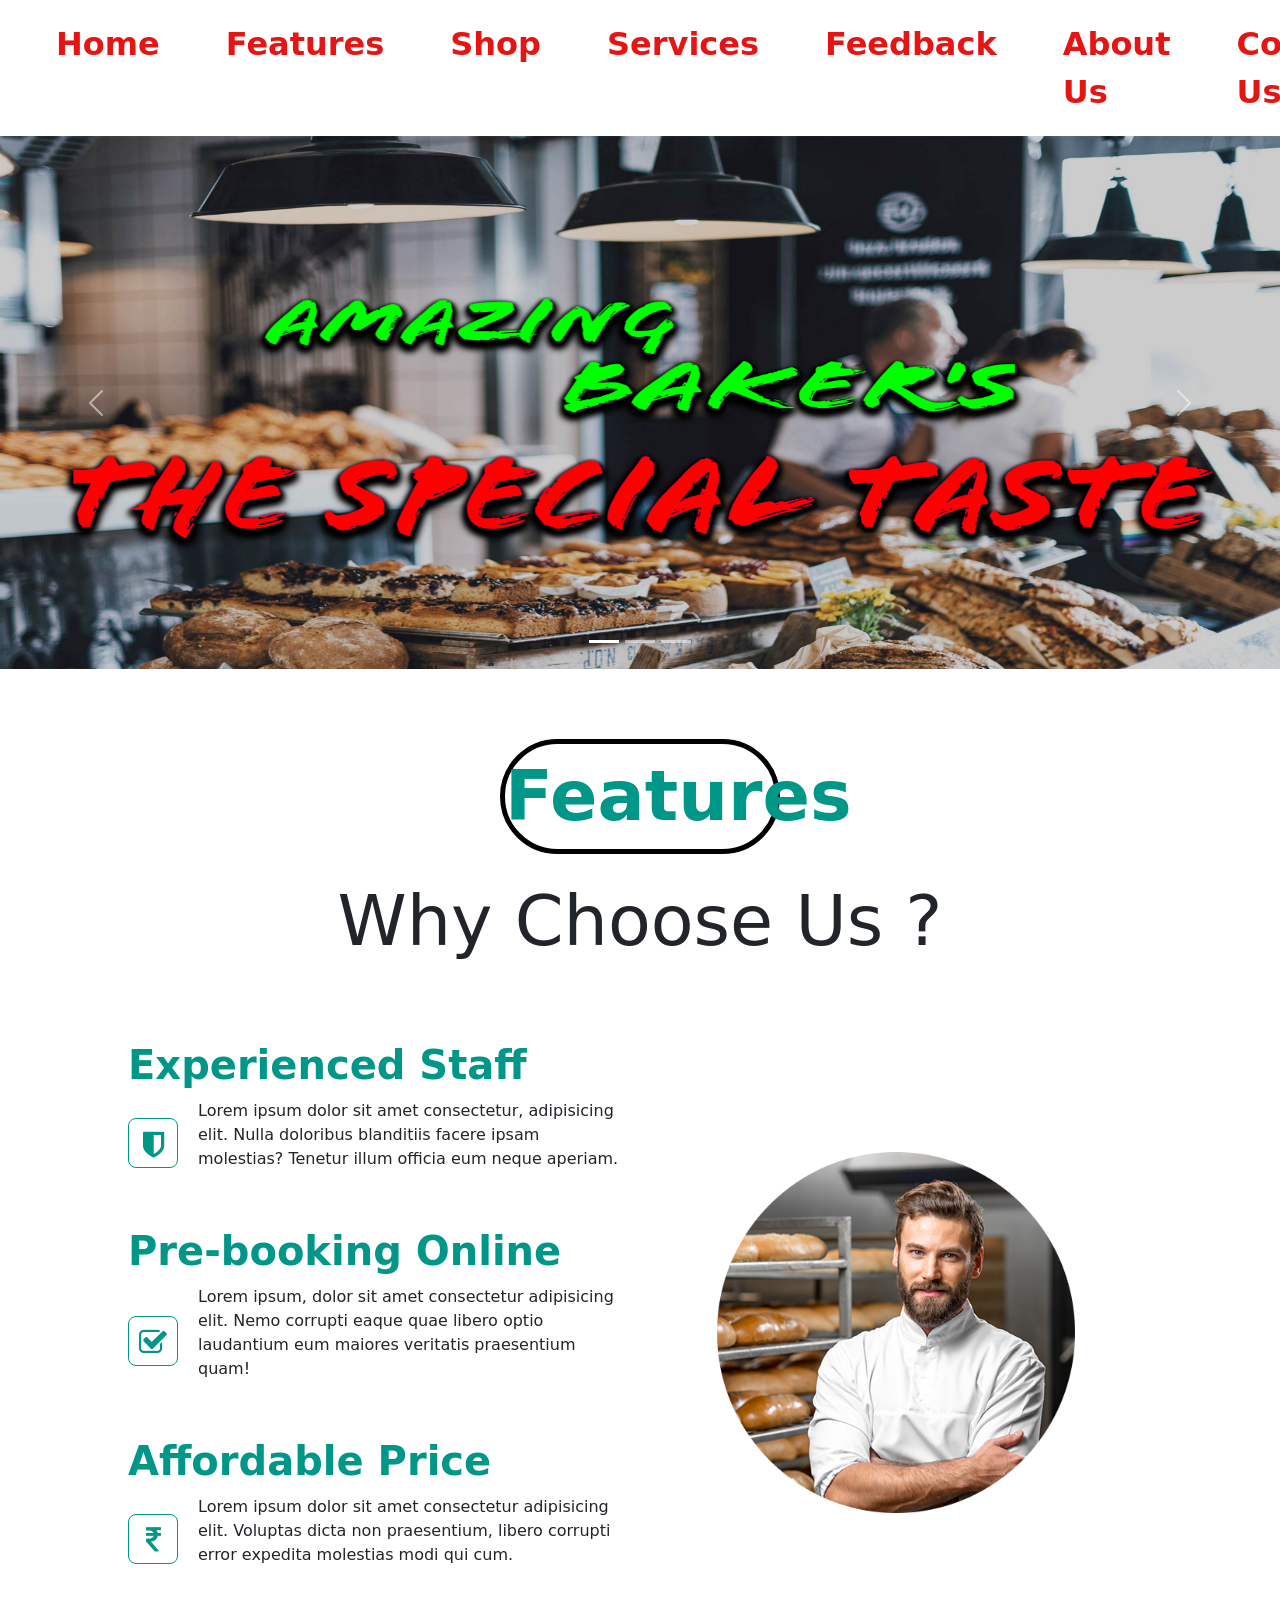
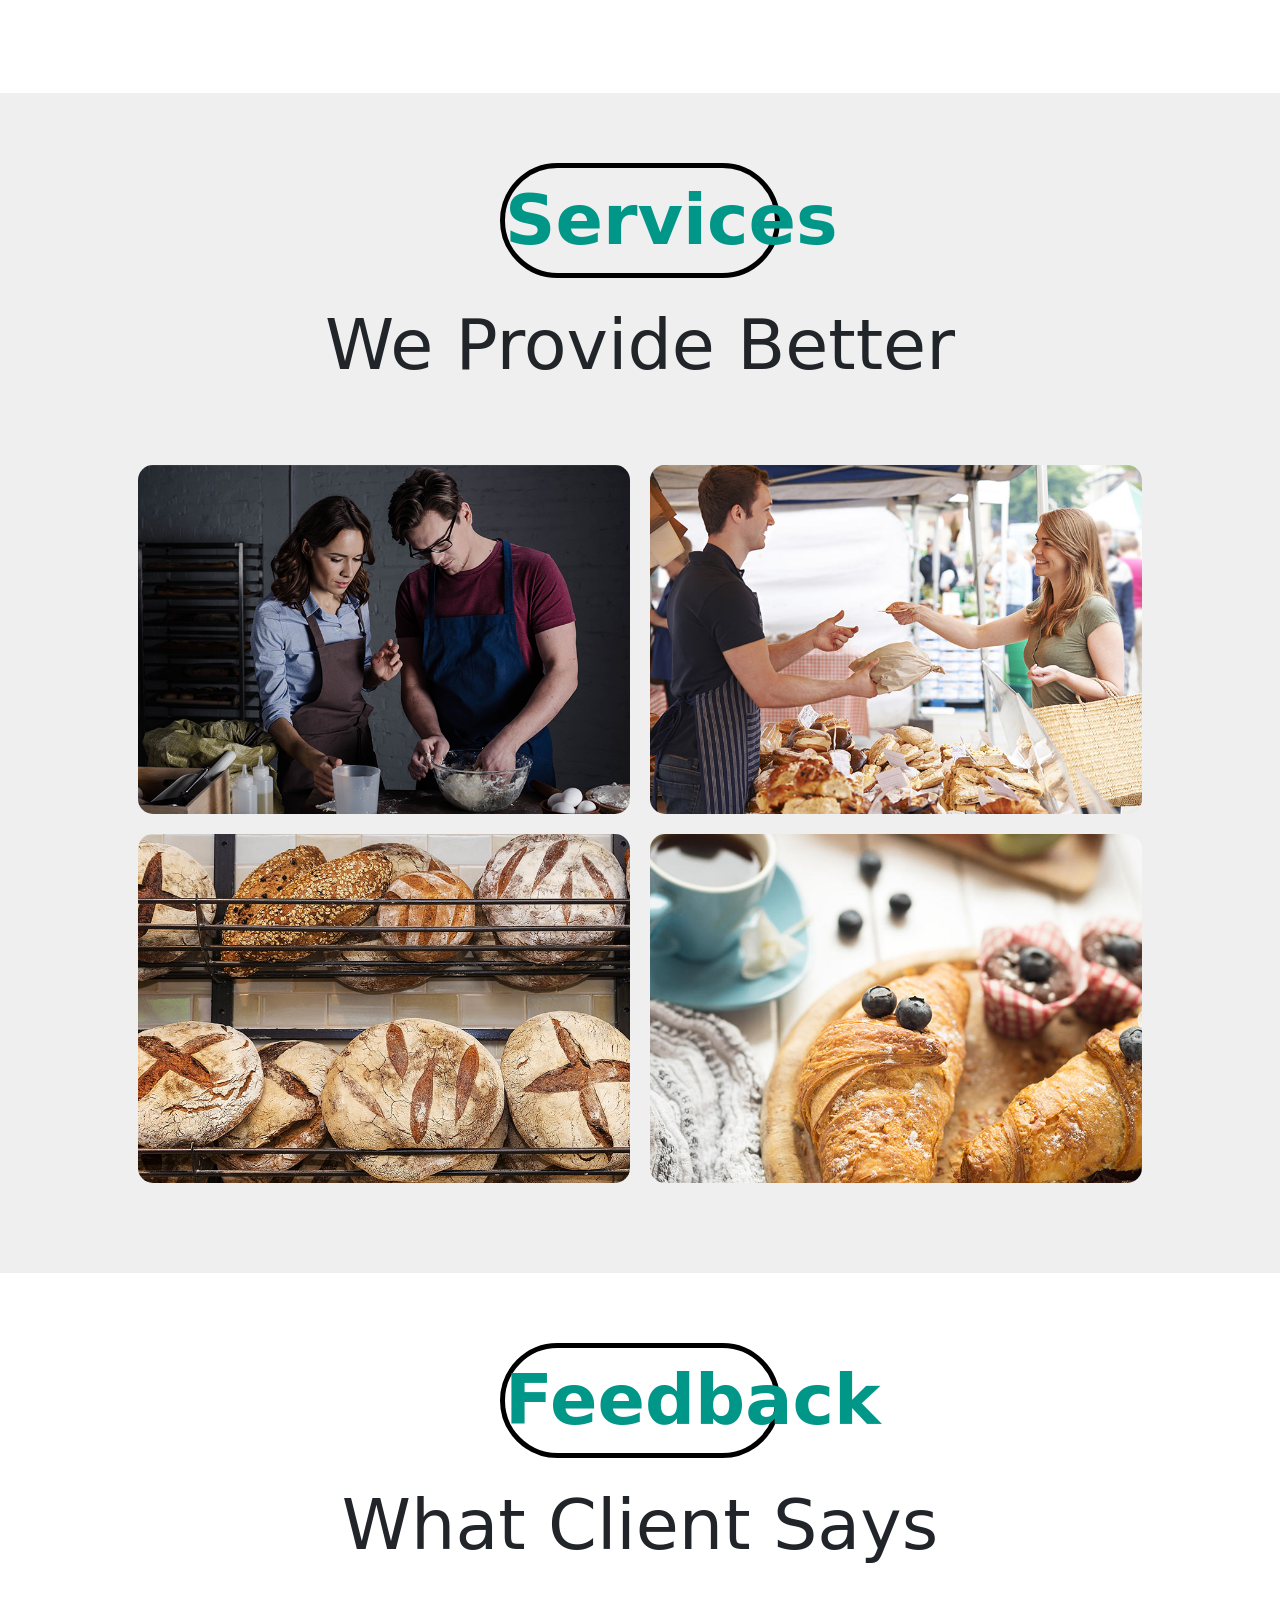
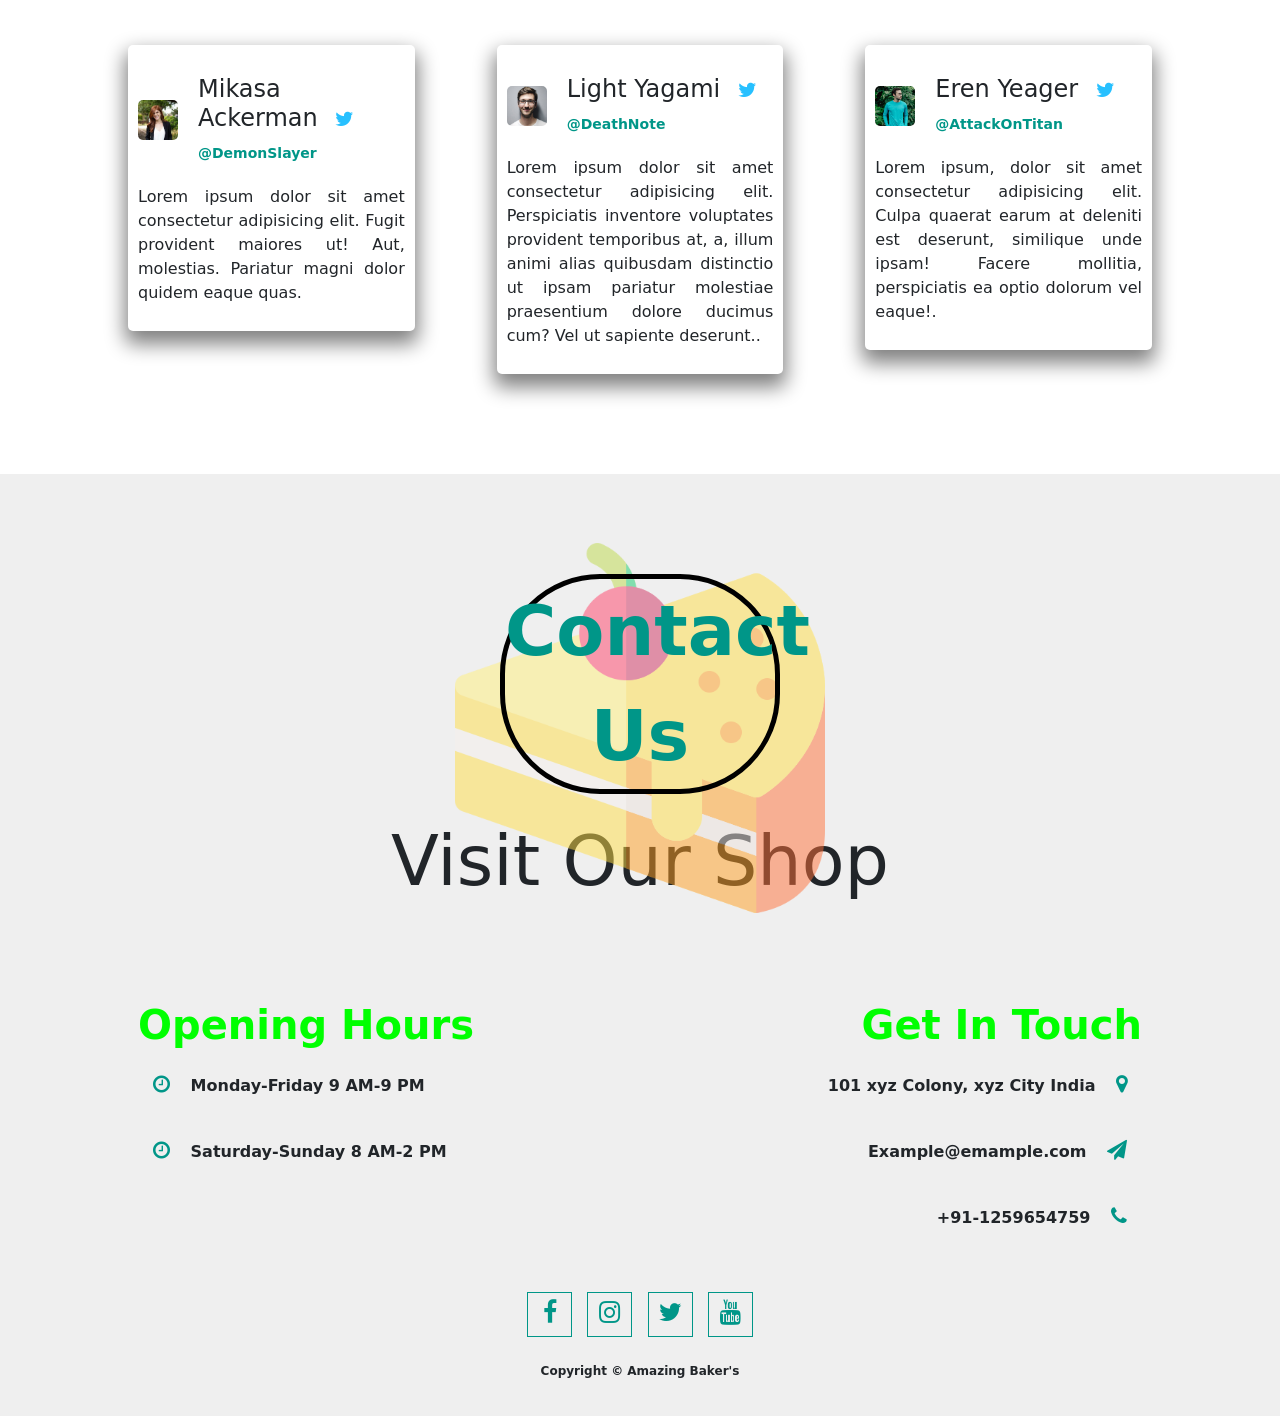
<file: index.html>
<!doctype html>
<html lang="en">

<head>
  <!-- Required meta tags -->
  <meta charset="utf-8">
  <meta name="viewport" content="width=device-width, initial-scale=1">

  <!-- Bootstrap CSS -->
  <link href="https://cdn.jsdelivr.net/npm/bootstrap@5.0.1/dist/css/bootstrap.min.css" rel="stylesheet"
    integrity="sha384-+0n0xVW2eSR5OomGNYDnhzAbDsOXxcvSN1TPprVMTNDbiYZCxYbOOl7+AMvyTG2x" crossorigin="anonymous">

  <link rel="stylesheet" href="https://stackpath.bootstrapcdn.com/font-awesome/4.7.0/css/font-awesome.min.css">

  <link rel="stylesheet" href="bakeryhomestyle.css">
  <title>Amazing Bakers</title>

  <meta name="viewport" content="width = device-width, initial-scale = 1">

  <link rel="icon" href="images/favicon.png">

</head>

<body>
  <nav>
    <div id="marker"></div>
    <a href="index.html"> Home</a>
    <a href="#feature"> Features</a>
    <a href="shop.html"> Shop</a>
    <a href="#service"> Services</a>
    <a href="#feedback"> Feedback</a>
    <a href="aboutuspage.html"> About Us</a>
    <a href="#footer">Contact Us</a>

  </nav>

  <div id="carouselExampleIndicators" class="carousel slide" data-bs-ride="carousel">

    <div class="carousel-indicators">
      <button type="button" data-bs-target="#carouselExampleIndicators" data-bs-slide-to="0" class="active"
        aria-current="true" aria-label="Slide 1"></button>

      <button type="button" data-bs-target="#carouselExampleIndicators" data-bs-slide-to="1"
        aria-label="Slide 2"></button>
      <button type="button" data-bs-target="#carouselExampleIndicators" data-bs-slide-to="2"
        aria-label="Slide 3"></button>
    </div>


    <div class="carousel-inner">
      <div>

      </div>
      <div class="carousel-item active">
        <img src="images/rohan1.jpg" class="d-block w-100" alt="...">
      </div>
      <div class="carousel-item">
        <img src="images/slider2.jpg" class="d-block w-100" alt="...">
      </div>
      <div class="carousel-item">
        <img src="images/slider3.jpg" class="d-block w-100" alt="...">
      </div>

    </div>
    <button class="carousel-control-prev" type="button" data-bs-target="#carouselExampleIndicators"
      data-bs-slide="prev">
      <span class="carousel-control-prev-icon" aria-hidden="true"></span>
      <span class="visually-hidden">Previous</span>
    </button>
    <button class="carousel-control-next" type="button" data-bs-target="#carouselExampleIndicators"
      data-bs-slide="next">
      <span class="carousel-control-next-icon" aria-hidden="true"></span>
      <span class="visually-hidden">Next</span>
    </button>
  </div>


  <!-- Optional JavaScript; choose one of the two! -->

  <!-- Option 1: Bootstrap Bundle with Popper -->
  <script src="https://cdn.jsdelivr.net/npm/bootstrap@5.0.1/dist/js/bootstrap.bundle.min.js"
    integrity="sha384-gtEjrD/SeCtmISkJkNUaaKMoLD0//ElJ19smozuHV6z3Iehds+3Ulb9Bn9Plx0x4"
    crossorigin="anonymous"></script>


  <!-- Code for Features-->

  <section id="feature">
    <div class="title-text">
      <P>Features</P>
      <h1>Why Choose Us ?</h1>
    </div>

    <div class="feature-box">
      <div class="features">
        <h1>Experienced Staff</h1>

        <div class="features-desc">
          <div class="features-icon">
            <i class="fa fa-shield"></i>
          </div>
          <div class="features-text">
            <p>Lorem ipsum dolor sit amet consectetur, adipisicing elit. Nulla doloribus blanditiis facere ipsam
              molestias? Tenetur illum officia eum neque aperiam.</p>
          </div>
        </div>


        <div class="features">
          <h1>Pre-booking Online</h1>

          <div class="features-desc">
            <div class="features-icon">
              <i class="fa fa-check-square-o"></i>
            </div>
            <div class="features-text">
              <p>Lorem ipsum, dolor sit amet consectetur adipisicing elit. Nemo corrupti eaque quae libero optio
                laudantium eum maiores veritatis praesentium quam!</p>
            </div>
          </div>
        </div>

        <div class="features">
          <h1>Affordable Price</h1>

          <div class="features-desc">
            <div class="features-icon">
              <i class="fa fa-inr"></i>
            </div>
            <div class="features-text">
              <p>Lorem ipsum dolor sit amet consectetur adipisicing elit. Voluptas dicta non praesentium, libero
                corrupti error expedita molestias modi qui cum.</p>
            </div>
          </div>
        </div>

      </div>

      <div class="features-img">
        <img src="images/chef.png" alt="">
      </div>
    </div>

  </section>

  <!-- Code for Features-->


  <!-- Code for Services-->

  <section id="service">
    <div class="title-text">
      <P>Services</P>
      <h1>We Provide Better</h1>
    </div>

    <div class="service-box">
      <div class="single-service"><img src="images/pic1.jpg" alt="">
        <div class="overlay"></div>
        <div class="service-desc">
          <h3>Innovative Chefs</h3>
          <hr>
          <p>Lorem ipsum dolor sit amet consectetur adipisicing elit. Maxime, omnis. Corporis consectetur eveniet, enim
            aliquid laborum libero itaque nihil ipsum. Voluptatem neque vitae a maiores enim!</p>
        </div>
      </div>

      <div class="single-service"><img src="images/pic2.jpg" alt="">
        <div class="overlay"></div>
        <div class="service-desc">
          <h3>Cash On Delivery</h3>
          <hr>
          <p>Lorem ipsum dolor sit amet consectetur adipisicing elit. Nam debitis sed quaerat est corporis magni.
            Delectus, obcaecati asperiores.</p>
        </div>
      </div>

      <div class="single-service"><img src="images/pic3.jpg" alt="">
        <div class="overlay"></div>
        <div class="service-desc">
          <h3>Well Maintained</h3>
          <hr>
          <p>Lorem ipsum, dolor sit amet consectetur adipisicing elit. Consectetur magni error quaerat dolorum,
            doloribus sed!</p>
        </div>
      </div>

      <div class="single-service"><img src="images/pic4.jpg" alt="">
        <div class="overlay"></div>
        <div class="service-desc">
          <h3>Recipe Of The Month</h3>
          <hr>
          <p>Lorem, ipsum dolor sit amet consectetur adipisicing elit. Saepe, quis!</p>
        </div>
      </div>

    </div>

  </section>



  <!-- Code for Services-->


  <!-- Code for Feedback-->

  <section id="feedback">
    <div class="title-text">
      <p>Feedback</p>
      <h1>What Client Says</h1>
    </div>

    <div class="feedback-row">
      <div class="feedback-col">
        <div class="user"><img src="images/profile1.jpg" alt="">
          <div class="user-info">
            <h4>Mikasa Ackerman <i class="fa fa-twitter"></i> </h4>
            <small>@DemonSlayer</small>
            
          </div>
        </div>
        <p>Lorem ipsum dolor sit amet consectetur adipisicing elit. Fugit provident maiores ut! Aut, molestias. Pariatur
          magni dolor quidem eaque quas.</p>
      </div>


      <div class="feedback-col">
        <div class="user"><img src="images/profile2.jpg" alt="">
          <div class="user-info">
            <h4>Light Yagami  <i class="fa fa-twitter"></i> </h4>
            <small>@DeathNote</small>
          </div>
        </div>
        <p>Lorem ipsum dolor sit amet consectetur adipisicing elit. Perspiciatis inventore voluptates provident
          temporibus at, a, illum animi alias quibusdam distinctio ut ipsam pariatur molestiae praesentium dolore
          ducimus cum? Vel ut sapiente deserunt..</p>
      </div>


      <div class="feedback-col">
        <div class="user"><img src="images/profile3.jpg" alt="">
          <div class="user-info">
            <h4>Eren Yeager  <i class="fa fa-twitter"></i> </h4>
            <small>@AttackOnTitan</small>
          </div>
        </div>
        <p>Lorem ipsum, dolor sit amet consectetur adipisicing elit. Culpa quaerat earum at deleniti est deserunt,
          similique unde ipsam! Facere mollitia, perspiciatis ea optio dolorum vel eaque!.</p>
      </div>


    </div>

  </section>





  <!-- Code for Feedback-->


  <!-- Code for Footer-->

  <section id="footer"> <img src="images/cakefav.png" alt="" class="footer-img"> 
    <div class="title-text">
      <p>Contact Us</p>
      <h1>Visit Our Shop</h1>
    </div>
    <div class="footer-row">
      <div class="footer-left">
        <h1>Opening Hours</h1>
        <p>  <i class="fa fa-clock-o"></i> Monday-Friday 9 AM-9 PM</p>
        <p>  <i class="fa fa-clock-o"></i> Saturday-Sunday 8 AM-2 PM</p>
      </div>
      <div class="footer-right">
        <h1>Get In Touch</h1>
        <p>101 xyz Colony, xyz City India  <i class="fa fa-map-marker"></i> </p>
        <p>Example@emample.com  <i class="fa fa-paper-plane"></i> </p>
        <p>+91-1259654759  <i class="fa fa-phone"></i> </p>
      </div>
    </div>

<div class="social-media">
  <i class="fa fa-facebook"></i>
  <i class="fa fa-instagram"></i>
  <i class="fa fa-twitter"></i>
  <i class="fa fa-youtube"></i>

  <p>Copyright © Amazing Baker's </p>

</div>


  </section>



  <!-- Code for Footer-->


</body>

</html>
</file>
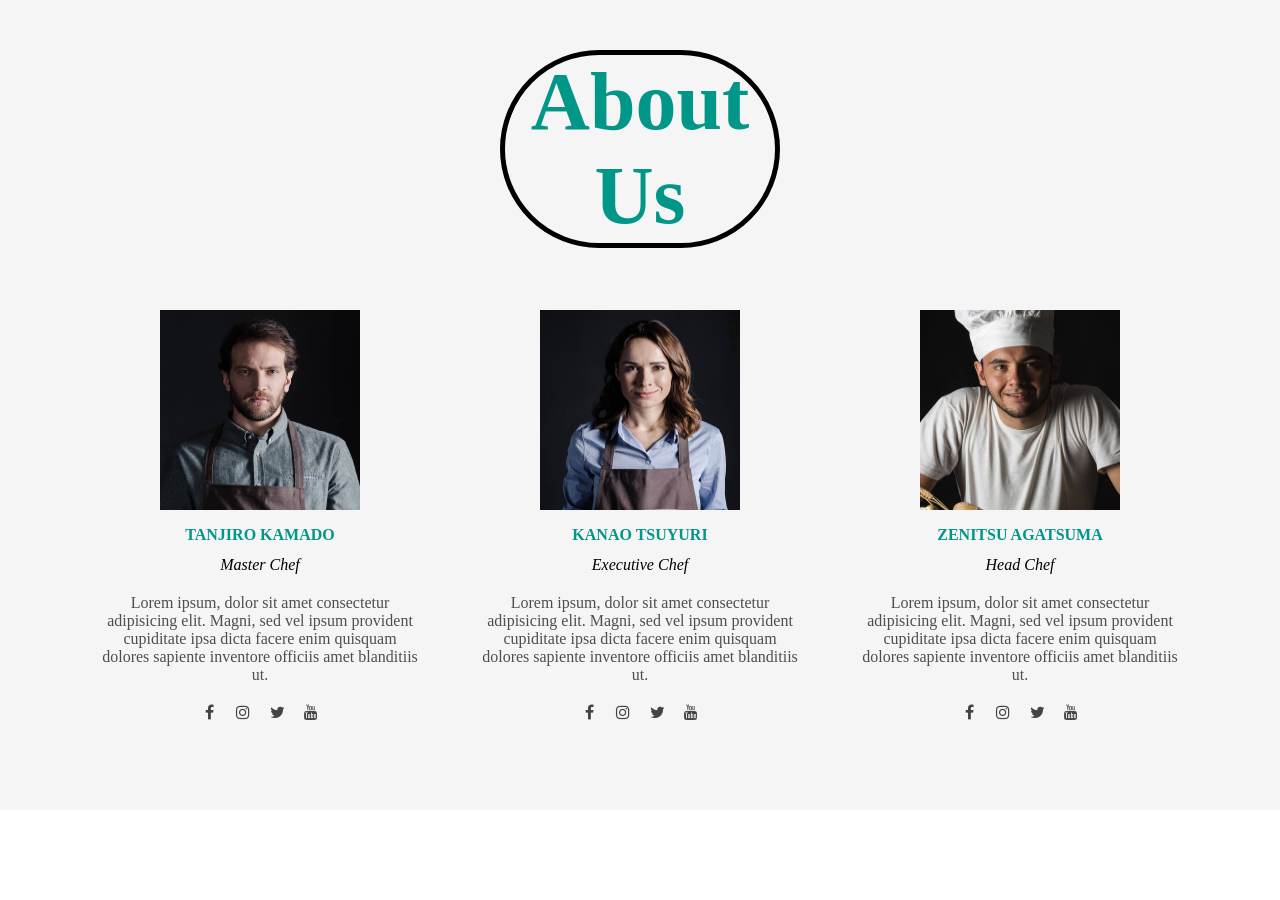
<file: aboutuspage.html>
<!DOCTYPE html>
<html lang="en">

<head>
    <meta charset="UTF-8">
    <meta http-equiv="X-UA-Compatible" content="IE=edge">
    <meta name="viewport" content="width=device-width, initial-scale=1.0">
    <title>About Us</title>

    <link rel="stylesheet" href="aboutuspage.css">

    <link rel="stylesheet" href="https://stackpath.bootstrapcdn.com/font-awesome/4.7.0/css/font-awesome.min.css">

    <link rel="icon" href="images/favicon.png">

</head>

<body>

    <div class="container">
        <div class="header">
            <h3>About Us</h3>
        </div>

        <div class="sub-container">
            <div class="teams">
                <img src="images/team1.jpg" alt="">
                <div class="name">Tanjiro Kamado</div>
                <div class="profession">Master Chef</div>
                <div class="about">Lorem ipsum, dolor sit amet consectetur adipisicing elit. Magni, sed vel ipsum
                    provident cupiditate ipsa dicta facere enim quisquam dolores sapiente inventore officiis amet
                    blanditiis ut.

                </div>

                <div class="social-links">
                    <a href="#"><i class="fa fa-facebook"></i></a>
                    <a href="#"><i class="fa fa-instagram"></i></a>
                    <a href="#"><i class="fa fa-twitter"></i></a>
                    <a href="#"><i class="fa fa-youtube"></i></a>
                </div>

            </div>

            <div class="teams">
                <img src="images/team3.jpg" alt="">
                <div class="name">Kanao Tsuyuri</div>
                <div class="profession">Executive Chef</div>
                <div class="about">Lorem ipsum, dolor sit amet consectetur adipisicing elit. Magni, sed vel ipsum
                    provident cupiditate ipsa dicta facere enim quisquam dolores sapiente inventore officiis amet
                    blanditiis ut.

                </div>

                <div class="social-links">
                    <a href="#"><i class="fa fa-facebook"></i></a>
                    <a href="#"><i class="fa fa-instagram"></i></a>
                    <a href="#"><i class="fa fa-twitter"></i></a>
                    <a href="#"><i class="fa fa-youtube"></i></a>
                </div>

            </div>

            <div class="teams">
                <img src="images/team2.jpg" alt="">
                <div class="name">Zenitsu Agatsuma</div>
                <div class="profession">Head Chef</div>
                <div class="about">Lorem ipsum, dolor sit amet consectetur adipisicing elit. Magni, sed vel ipsum
                    provident cupiditate ipsa dicta facere enim quisquam dolores sapiente inventore officiis amet
                    blanditiis ut.

                </div>

                <div class="social-links">
                    <a href="#"><i class="fa fa-facebook"></i></a>
                    <a href="#"><i class="fa fa-instagram"></i></a>
                    <a href="#"><i class="fa fa-twitter"></i></a>
                    <a href="#"><i class="fa fa-youtube"></i></a>
                </div>

            </div>


        </div>



    </div>

</body>

</html>
</file>
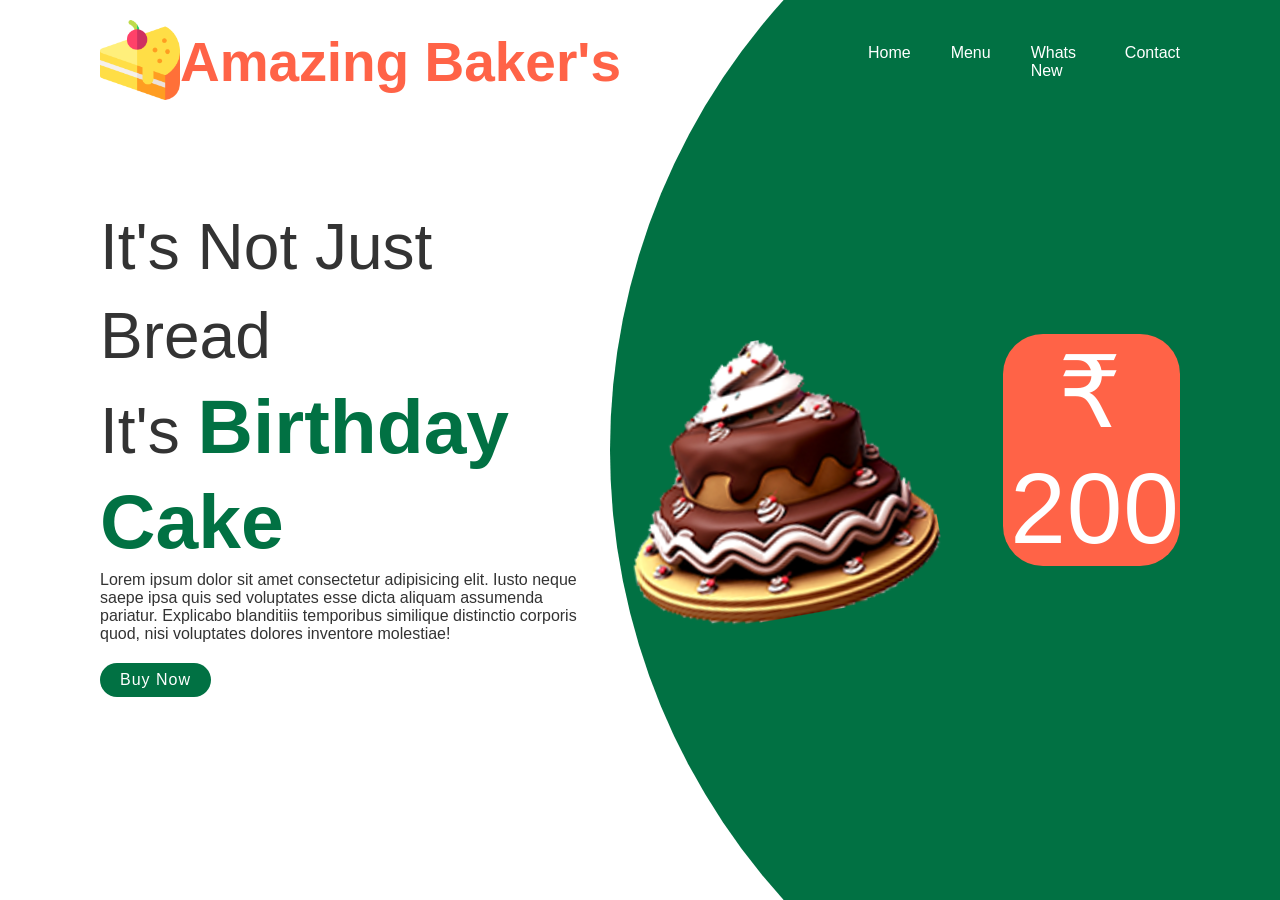
<file: buy1.html>
<!DOCTYPE html>
<html lang="en">

<head>
    <meta charset="UTF-8">
    <meta http-equiv="X-UA-Compatible" content="IE=edge">
    <meta name="viewport" content="width=device-width, initial-scale=1.0">
    <title>Buy</title>

    <link rel="icon" href="images/favicon.png">

    <link rel="stylesheet" href="buy1.css">

</head>

<body>
    <section>
        <div class="circle"></div>
        <header>
            <a href="#">
                <img src="images/cakefav.png" class="logo" alt="">
            </a>
            <span class="title">Amazing Baker's</span> 
            <ul>
                <li><a href="index.html">Home</a></li>
                <li><a href="Rohan/code/bakeryhomepage.html">Menu</a></li>
                <li><a href="Rohan/code/bakeryhomepage.html">Whats New</a></li>
                <li><a href="index.html#footer">Contact</a></li>
            </ul>
        </header>

        <div class="content">
            <div class="textbox">
                <h2>It's Not Just Bread <br>It's <span>Birthday Cake</span></h2>
                <p>Lorem ipsum dolor sit amet consectetur adipisicing elit. Iusto neque saepe ipsa quis sed voluptates
                    esse dicta aliquam assumenda pariatur. Explicabo blanditiis temporibus similique distinctio corporis
                    quod, nisi voluptates dolores inventore molestiae!</p>
                <a href="form.html">Buy Now</a>
            </div>
            <div class="imgbox">
                <img src="images/cake2.png" class="starbucks" alt="">
                
            </div>

            <div class="price"> 
                <span> ₹ </span> 
                <span class="no">200</span>
            </div>

        </div>
        
    </section>
</body>

</html>
</file>
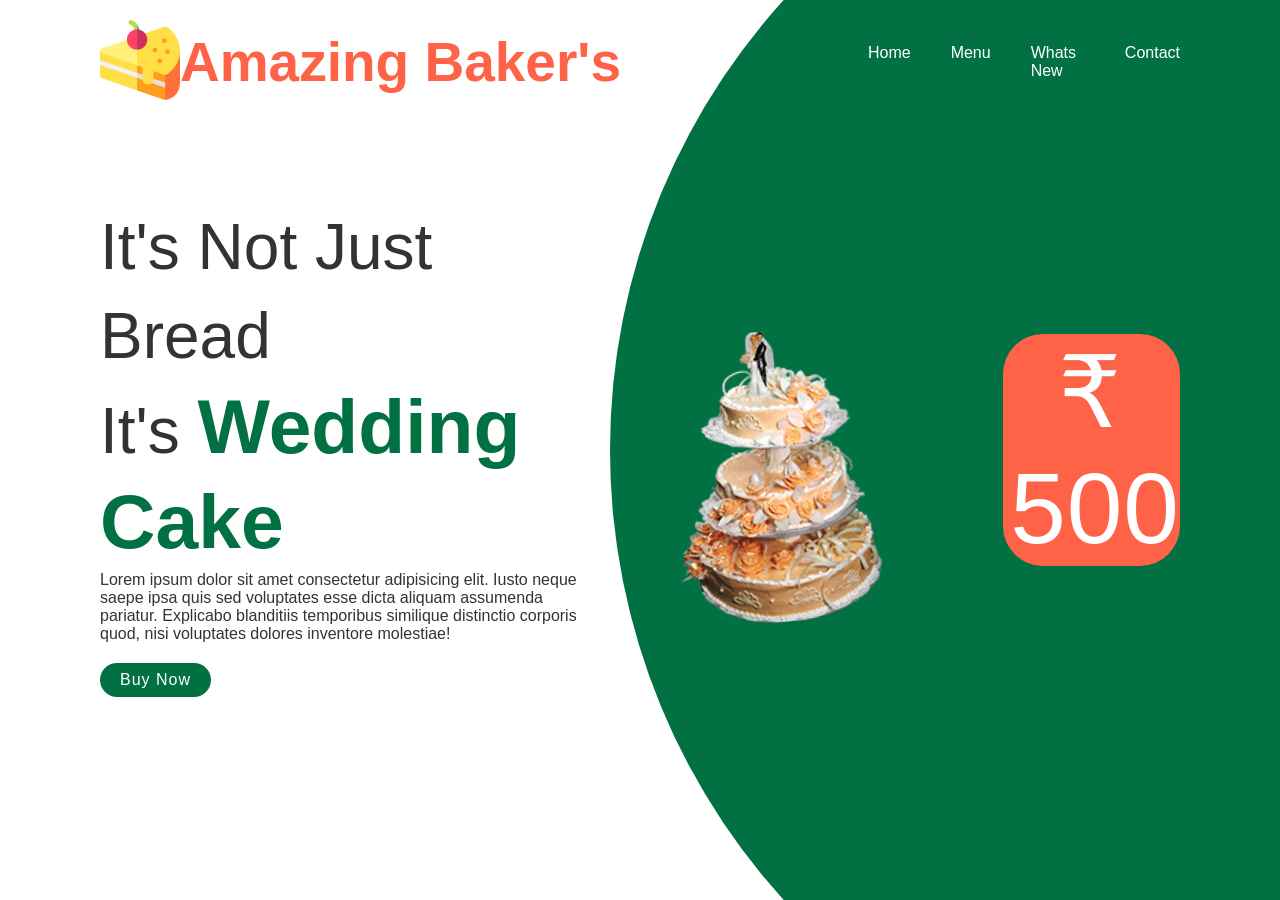
<file: buy2.html>
<!DOCTYPE html>
<html lang="en">

<head>
    <meta charset="UTF-8">
    <meta http-equiv="X-UA-Compatible" content="IE=edge">
    <meta name="viewport" content="width=device-width, initial-scale=1.0">
    <title>Buy</title>

    <link rel="icon" href="images/favicon.png">

    <link rel="stylesheet" href="buy2.css">

</head>

<body>
    <section>
        <div class="circle"></div>
        <header>
            <a href="#">
                <img src="images/cakefav.png" class="logo" alt="">
            </a>
            <span class="title">Amazing Baker's</span> 
            <ul>
                <li><a href="R:\Rohan\code\bakeryhomepage.html">Home</a></li>
                <li><a href="Rohan/code/bakeryhomepage.html">Menu</a></li>
                <li><a href="Rohan/code/bakeryhomepage.html">Whats New</a></li>
                <li><a href="Rohan/code/bakeryhomepage.html">Contact</a></li>
            </ul>
        </header>

        <div class="content">
            <div class="textbox">
                <h2>It's Not Just Bread <br>It's <span>Wedding Cake</span></h2>
                <p>Lorem ipsum dolor sit amet consectetur adipisicing elit. Iusto neque saepe ipsa quis sed voluptates
                    esse dicta aliquam assumenda pariatur. Explicabo blanditiis temporibus similique distinctio corporis
                    quod, nisi voluptates dolores inventore molestiae!</p>
                <a href="form.html">Buy Now</a>
            </div>
            <div class="imgbox">
                <img src="images/cake.png" class="starbucks" alt="">
                
            </div>

            <div class="price"> 
                <span> ₹ </span> 
                <span class="no">500</span>
            </div>

        </div>
        
    </section>
</body>

</html>
</file>
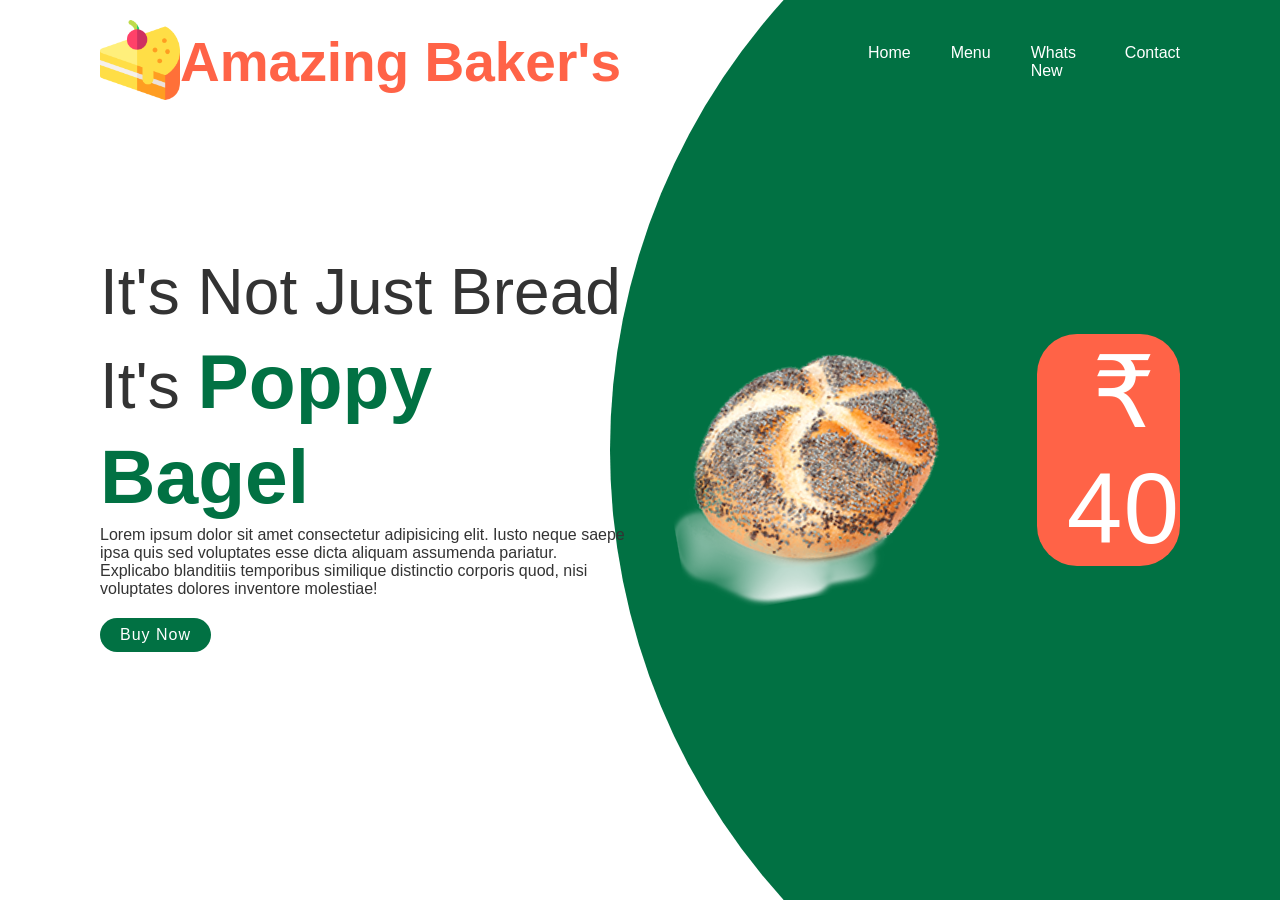
<file: buy3.html>
<!DOCTYPE html>
<html lang="en">

<head>
    <meta charset="UTF-8">
    <meta http-equiv="X-UA-Compatible" content="IE=edge">
    <meta name="viewport" content="width=device-width, initial-scale=1.0">
    <title>Buy</title>

    <link rel="icon" href="images/favicon.png">

    <link rel="stylesheet" href="buy3.css">

</head>

<body>
    <section>
        <div class="circle"></div>
        <header>
            <a href="#">
                <img src="images/cakefav.png" class="logo" alt="">
            </a>
            <span class="title">Amazing Baker's</span> 
            <ul>
                <li><a href="R:\Rohan\code\bakeryhomepage.html">Home</a></li>
                <li><a href="Rohan/code/bakeryhomepage.html">Menu</a></li>
                <li><a href="Rohan/code/bakeryhomepage.html">Whats New</a></li>
                <li><a href="Rohan/code/bakeryhomepage.html">Contact</a></li>
            </ul>
        </header>

        <div class="content">
            <div class="textbox">
                <h2>It's Not Just Bread <br>It's <span>Poppy Bagel</span></h2>
                <p>Lorem ipsum dolor sit amet consectetur adipisicing elit. Iusto neque saepe ipsa quis sed voluptates
                    esse dicta aliquam assumenda pariatur. Explicabo blanditiis temporibus similique distinctio corporis
                    quod, nisi voluptates dolores inventore molestiae!</p>
                <a href="form.html">Buy Now</a>
            </div>
            <div class="imgbox">
                <img src="images/bakery2.png" class="starbucks" alt="">
                
            </div>

            <div class="price"> 
                <span> ₹ </span> 
                <span class="no">40</span>
            </div>

        </div>
        
    </section>
</body>

</html>
</file>
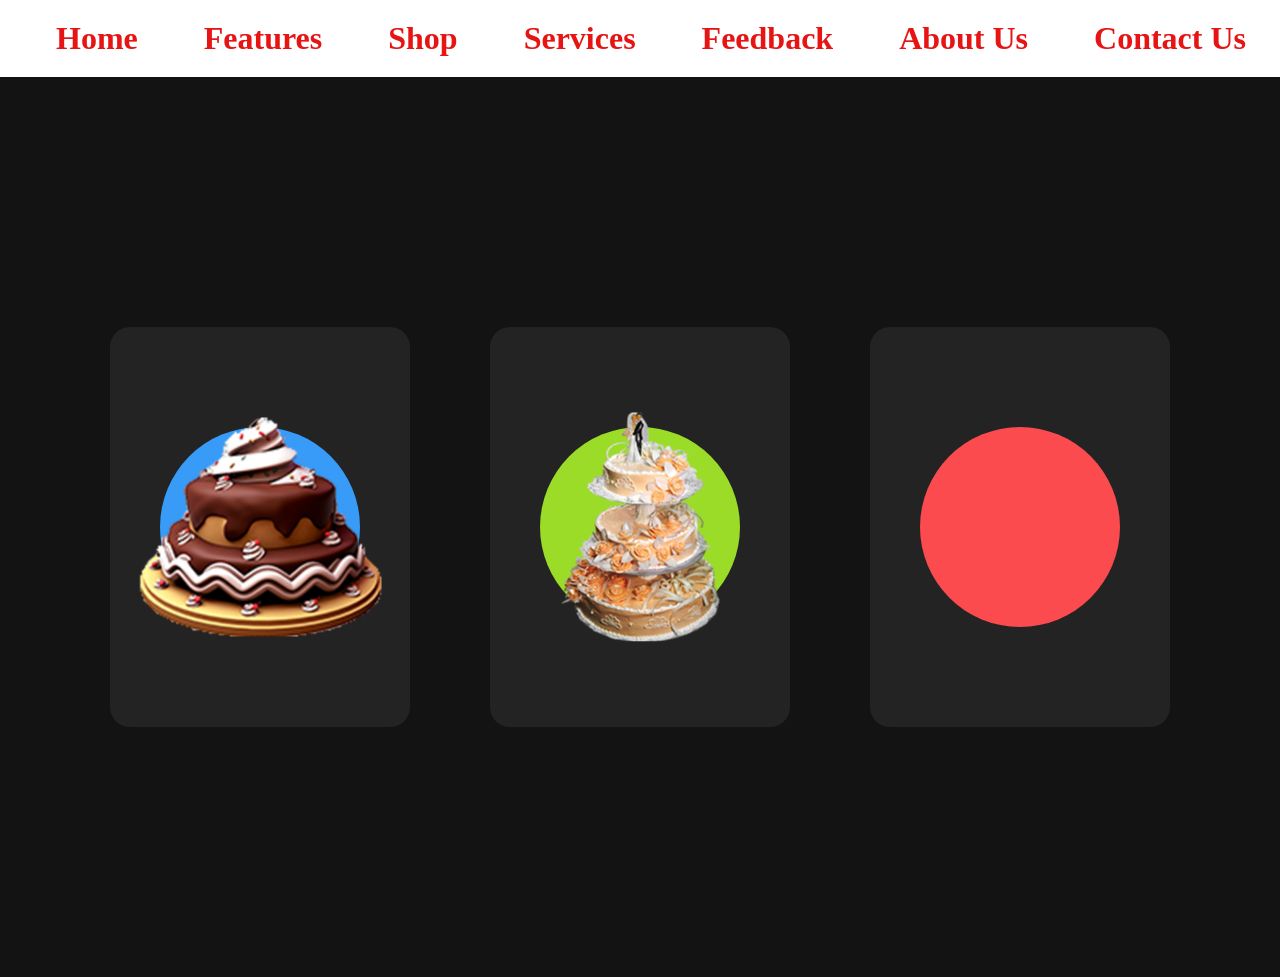
<file: shop.html>
<!DOCTYPE html>
<html lang="en">

<head>
    <meta charset="UTF-8">
    <meta http-equiv="X-UA-Compatible" content="IE=edge">
    <meta name="viewport" content="width=device-width, initial-scale=1.0">
    <title>Shop</title>

    <link rel="stylesheet" href="shop.css">
    <link rel="icon" href="images/favicon.png">

</head>

<body>
    <header>
        


        <nav>
            <div id="marker"></div>
            <a href="index.html"> Home</a>
            <a href="#"> Features</a>
            <a href="shop.html"> Shop</a>
            <a href="#"> Services</a>
            <a href="#"> Feedback</a>
            <a href="aboutuspage.html"> About Us</a>
            <a href="#">Contact Us</a>

        </nav>

    </header>

    <section>

        <div class="container">
            <div class="box">
                <h2 class="name">Birthday Cake</h2>
                <a href="buy1.html" class="buy">Buy Now</a>
                <div class="circle"></div>
                <img src="images/cake2.png" class="product">
            </div>

            <div class="box">
                <h2 class="name">Wedding Cake</h2>
                <a href="buy2.html" class="buy">Buy Now</a>
                <div class="circle"></div>
                <img src="images/cake.png" class="product">
            </div>

            <div class="box">
                <h2 class="name">POPPY BAGEL</h2>
                <a href="buy3.html" class="buy">Buy Now</a>
                <div class="circle"></div>
                <img src="images/bakery2.png" class="product">
            </div>

        </div>

        <script src="vanilla-tilt.min.js"></script>
        <script>VanillaTilt.init(document.querySelectorAll(".box"), {
                max: 25,
                speed: 400
            });
        </script>

    </section>

</body>

</html>
</file>
<file: bakeryhomestyle.css>
* {
  margin: 0;
  padding: 0;
  box-sizing: border-box;
}
/* body
{
  background: #000000;
} */
nav {
  position: relative;
  display: flex;
  margin-top: 20px;
  margin-bottom: 20px;
  padding: auto;
}
nav a {
  position: relative;
  margin: 0px 10px;
  font-size: 2em;
  text-decoration: none;
  color: rgb(231, 20, 20);
  font-weight: bold;
  padding-left: 46px;
}

nav #marker {
  position: absolute;
  left: 0;
  height: 4px;
  width: 0;
  background: #000;
  bottom: -8px;
  transition: 0.5s;
  border-radius: 4px;
}

/* Features */

#feature {
  width: 100%;
  padding: 70px 0px;
}

.title-text {
  text-align: center;
  padding-bottom: 70px;
}

.title-text p {
  margin: auto;
  font-size: 70px;
  font-weight: bold;
  color: #009688;
  border: 5px solid black;
  border-radius: 100px;
  margin: 0px 500px;
  position: relative;
}

.title-text h1 {
  font-size: 70px;
  padding-top: 25px;
}

.feature-box {
  width: 80%;
  margin: auto;
  display: flex;
  flex-wrap: wrap;
  align-items: center;
  text-align: center;
}

.features {
  flex-basis: 50%;
}

.features-img {
  flex-basis: 50%;
  margin: auto;
}

.features-img img {
  width: 70%;
}

.features h1 {
  text-align: left;
  margin-bottom: 10px;
  font-weight: 100;
  color: #009688;
  font-weight: bold;
}

.features-desc {
  display: flex;
  align-items: center;
  margin-bottom: 40px;
}

.features-icon .fa {
  width: 50px;
  height: 50px;
  font-size: 30px;
  line-height: 50px;
  border-radius: 8px;
  color: #009688;
  border: 1px solid #009688;
}

.features-text p {
  padding: 0 20px;
  text-align: initial;
}

@media screen and (max-width: 770px) {
  .title-text h1 {
    font-size: 35px;
  }
  .features {
    flex-basis: 100%;
  }
  .features-img {
    flex-basis: 100%;
  }
  .features-img img {
    width: 100%;
  }
  .features-text p {
    text-align: justify;
  }
  .title-text p {
    margin: 0 10px;
  }
}

/* Features */

/* Services */

#service {
  width: 100%;
  padding: 70px 0;
  background: #efefef;
}

.service-box {
  width: 80%;
  display: flex;
  flex-wrap: wrap;
  justify-content: space-around;
  margin: auto;
}

.single-service {
  flex-basis: 48%;
  text-align: center;
  border-radius: 7px;
  margin-bottom: 20px;
  color: white;
  position: relative;
}

.single-service img {
  width: 100%;
  border-radius: 15px;
}

.overlay {
  width: 100%;
  height: 100%;
  position: absolute;
  top: 0;
  border-radius: 15px;
  cursor: pointer;
  background: linear-gradient(rgba(0, 0, 0, 0.5), #009688);
  opacity: 0;
  transition: 1s;
}

.single-service:hover .overlay {
  opacity: 1;
}

.service-desc {
  width: 80%;
  position: absolute;
  bottom: 0%;
  left: 50%;
  transform: translateX(-50%);
  opacity: 0;
  transition: 1s;
}

hr {
  background: white;
  height: 3px !important;
  border: 0;
  margin: 15px auto;
  width: 60%;
}

.service-desc p {
  font-weight: bold;
  font-size: 14px;
}

.single-service:hover .service-desc {
  bottom: 40%;
  opacity: 1;
}

@media screen and (max-width: 770px) {
  .single-service {
    flex-basis: 100%;
    margin-bottom: 30px;
  }
  .service-desc p {
    font-size: 12px;
  }
  hr {
    margin: 5px auto;
  }
  .single-service:hover .service-desc {
    bottom: 25% !important;
  }
}

/* Services */

/* Feedback */

#feedback {
  width: 100%;
  padding: 70px 0;
}

.feedback-row {
  width: 80%;
  margin: auto;
  display: flex;
  justify-content: space-between;
  align-items: flex-start;
  flex-wrap: wrap;
}

.feedback-col {
  flex-basis: 28%;
  padding: 10px;
  margin-bottom: 30px;
  border-radius: 5px;
  box-shadow: 0 10px 20px 3px grey;
  cursor: pointer;
  transition: transform 0.5s;
}

.feedback-col p {
  text-align: justify;
}

.user {
  display: flex;
  align-items: center;
  margin: 20px 0;
}

.user img {
  width: 40px;
  margin-right: 20px;
  border-radius: 5px;
}

.user-info .fa {
  margin-left: 10px;
  color: #27c0ff;
  font-size: 20px;
}

.user-info small {
  color: #009688;
  font-weight: bold;
}

.feedback-col:hover {
transform: translateY(-35px);
}

@media screen and (max-width: 770px) {
  .feedback-col {
    flex-basis: 100%;
  }
}

/* Feedback */


/* Footer */

#footer {
  padding: 100px 0 20px;
  background: #efefef;
  position: relative;
}

.footer-row {
  width: 80%;
  margin: 0 auto;
  display: flex;
  justify-content: space-between;
  flex-wrap: wrap;
}


.footer-left , .footer-right  {
  flex-basis: 45%;
  padding: 10px;
  margin-bottom: 20px;
  font-weight: bold;
}

.footer-right {
  text-align: right;
}

.footer-row h1 {
  margin: 10px 0;
  font-weight: bold;
  color: rgb(0, 255, 0);
}

.footer-row p {
  line-height: 35px;

}

.footer-left .fa, .footer-right .fa {
  color: #009688;
  font-size: 20px;
  margin: 15px;
}

.footer-img {
  max-width: 370px;
  opacity: 50%;
  position: absolute;
  left: 50%;
  top: 27%;
  transform: translate(-50%, -50%);
}

.social-media {
  text-align: center;
}

.social-media .fa {
  height: 45px;
  width: 45px;
  font-size: 25px;
  line-height: 40px;
  color: #009688;
  border: 1px solid #009688;
  margin: 5px;
  cursor: pointer;
  transition: 0.5s;
}


.social-media .fa:hover {
  background-color: #009688;
  color: white;
  transform: translateY(-10px);
}

.social-media p {
  font-size: 12px;
  font-weight: bold;
  margin-top: 20px;
}

@media screen and (max-width: 770px) {
  .footer-left, .footer-right {
    flex-basis: 100%;
  }
}

/* Footer */
</file>
<file: aboutuspage.css>
* {
  margin: 0;
  padding: 0;
  box-sizing: border-box;
}

.container {
  text-align: center;
  background: #f5f5f5;
  padding-top: 50px;
  
}

.header {
  margin: 30px;
  font-size: 70px;
  font-weight: bold;
  color: #009688;
  border: 5px solid black;
  border-radius: 100px;
  margin: 0px 500px;
  position: relative;
}

.sub-container {
  max-width: 1200px;
  margin: auto;
  padding: 30px 0;
  display: flex;
  flex-wrap: wrap;
  justify-content: center;
}

.teams {
  margin: 10px;
  padding: 22px;
  max-width: 30%;
  cursor: pointer;
  transition: 0.4s;
  box-sizing: border-box;
}

.teams:hover {
  background: #ddd;
  border-radius: 12px;
}

.teams img {
  width: 200px;
  height: 200px;
}

.name {
  padding: 12px;
  font-weight: bold;
  font-size: 16px;
  text-transform: uppercase;
  color: #009688;
}

.profession {
  font-style: italic;
  color: black;
}

.about {
  margin: 20px 0;
  font-weight: lighter;
  color: #4e4e4e;
}

.social-links {
  margin: 14px;
}

.social-links a {
  display: inline-block;
  height: 30px;
  width: 30px;
  transition: 0.4s;
}

.social-links a i {
  color: #444;
}

.social-links a :hover {
  transform: scale(1.5);
}

@media screen and (max-width: 600px) {
  .teams {
    max-width: 100%;
  }
}
</file>
<file: buy1.css>
* {
  margin: 0;
  padding: 0;
  box-sizing: border-box;
  font-family: -apple-system, BlinkMacSystemFont, "Segoe UI", Roboto, Oxygen,
    Ubuntu, Cantarell, "Open Sans", "Helvetica Neue", sans-serif;
}

section {
  position: relative;
  width: 100%;
  min-height: 100vh;
  padding: 100px;
  display: flex;
  justify-content: space-between;
  align-items: center;
  background: #fff;
}

header {
  position: absolute;
  top: 0;
  left: 0;
  width: 100%;
  padding: 20px 100px;
  display: flex;
  justify-content: space-between;
  align-items: center;
}

img {
  width: 360px;
}

header .logo {
  position: relative;
  max-width: 80px;
}

header ul {
  position: relative;
  display: flex;
}

header ul li {
  list-style: none;
}

header ul li a {
  display: inline-block;
  color: #fff;
  font-weight: 400;
  margin-left: 40px;
  text-decoration: none;
}

header ul li a:hover {
  background: tomato;
  color: #fff;
  border-radius: 20px;
  font-weight: 500;
  letter-spacing: 1px;
  text-decoration: none;
}

.content {
  position: relative;
  width: 100%;
  display: flex;
  justify-content: space-between;
  align-items: center;
}

.content .textbox {
  position: relative;
  max-width: 600px;
}

.content .textbox h2 {
  color: #333;
  font-size: 4em;
  line-height: 1.4em;
  font-weight: 500;
}

.content .textbox h2 span {
  color: #017143;
  font-size: 1.2em;
  font-weight: 900;
}

.content .textbox p {
  color: #333;
}

.content .textbox a {
  display: inline-block;
  margin-top: 20px;
  padding: 8px 20px;
  background: #017143;
  color: #fff;
  border-radius: 40px;
  font-weight: 500;
  letter-spacing: 1px;
  text-decoration: none;
}

.content .imgbox {
  width: 600px;
  display: flex;
  justify-content: flex-end;
  padding-right: 50px;
  margin-top: 50px;
}

.title {
  color: tomato;
  font-weight: 900;
  font-size: 55px;
  width: 510px;
  margin-right: 175px;
}

.circle {
  position: absolute;
  top: 0;
  left: 0;
  width: 100%;
  height: 100%;
  background: #017143;
  clip-path: circle(670px at right);
}

.price {
  display: inline-block;
  background: tomato;
  color: #fff;
  border-radius: 40px;
  font-weight: 500;
  letter-spacing: 1px;
  text-decoration: none;
  font-size: 100px;
  margin-left: 0px;
}

.price span {
  padding-left: 55px;
}

span.no {
  padding-left: 7px;
}

.content .imgbox {
  transform: rotate(-10deg);
}

.content .textbox a:hover {
  background: tomato;
  transition: 0.5s;
}
</file>
<file: buy2.css>
* {
  margin: 0;
  padding: 0;
  box-sizing: border-box;
  font-family: -apple-system, BlinkMacSystemFont, "Segoe UI", Roboto, Oxygen,
    Ubuntu, Cantarell, "Open Sans", "Helvetica Neue", sans-serif;
}

section {
  position: relative;
  width: 100%;
  min-height: 100vh;
  padding: 100px;
  display: flex;
  justify-content: space-between;
  align-items: center;
  background: #fff;
}

header {
  position: absolute;
  top: 0;
  left: 0;
  width: 100%;
  padding: 20px 100px;
  display: flex;
  justify-content: space-between;
  align-items: center;
}

img {
  width: 360px;
}

header .logo {
  position: relative;
  max-width: 80px;
}

header ul {
  position: relative;
  display: flex;
}

header ul li {
  list-style: none;
}

header ul li a {
  display: inline-block;
  color: #fff;
  font-weight: 400;
  margin-left: 40px;
  text-decoration: none;
}

header ul li a:hover {
  background: tomato;
  color: #fff;
  border-radius: 20px;
  font-weight: 500;
  letter-spacing: 1px;
  text-decoration: none;
}

.content {
  position: relative;
  width: 100%;
  display: flex;
  justify-content: space-between;
  align-items: center;
}

.content .textbox {
  position: relative;
  max-width: 600px;
}

.content .textbox h2 {
  color: #333;
  font-size: 4em;
  line-height: 1.4em;
  font-weight: 500;
}

.content .textbox h2 span {
  color: #017143;
  font-size: 1.2em;
  font-weight: 900;
}

.content .textbox p {
  color: #333;
}

.content .textbox a {
  display: inline-block;
  margin-top: 20px;
  padding: 8px 20px;
  background: #017143;
  color: #fff;
  border-radius: 40px;
  font-weight: 500;
  letter-spacing: 1px;
  text-decoration: none;
}

.content .imgbox {
  width: 600px;
  display: flex;
  justify-content: flex-end;
  padding-right: 50px;
  margin-top: 50px;
}

.title {
  color: tomato;
  font-weight: 900;
  font-size: 55px;
  width: 510px;
  margin-right: 175px;
}

.circle {
  position: absolute;
  top: 0;
  left: 0;
  width: 100%;
  height: 100%;
  background: #017143;
  clip-path: circle(670px at right);
}

.price {
  display: inline-block;
  background: tomato;
  color: #fff;
  border-radius: 40px;
  font-weight: 500;
  letter-spacing: 1px;
  text-decoration: none;
  font-size: 100px;
  margin-left: 0px;
}

.price span {
  padding-left: 55px;
}

span.no {
  padding-left: 7px;
}

.content .textbox a:hover {
    background: tomato;
    transition: 0.5s;
}

.content .imgbox {
  transform: rotate(-5deg);
}
</file>
<file: buy3.css>
* {
  margin: 0;
  padding: 0;
  box-sizing: border-box;
  font-family: -apple-system, BlinkMacSystemFont, "Segoe UI", Roboto, Oxygen,
    Ubuntu, Cantarell, "Open Sans", "Helvetica Neue", sans-serif;
}

section {
  position: relative;
  width: 100%;
  min-height: 100vh;
  padding: 100px;
  display: flex;
  justify-content: space-between;
  align-items: center;
  background: #fff;
}

header {
  position: absolute;
  top: 0;
  left: 0;
  width: 100%;
  padding: 20px 100px;
  display: flex;
  justify-content: space-between;
  align-items: center;
}

img {
  width: 360px;
}

header .logo {
  position: relative;
  max-width: 80px;
}

header ul {
  position: relative;
  display: flex;
}

header ul li {
  list-style: none;
}

header ul li a {
  display: inline-block;
  color: #fff;
  font-weight: 400;
  margin-left: 40px;
  text-decoration: none;
}

header ul li a:hover {
  background: tomato;
  color: #fff;
  border-radius: 20px;
  font-weight: 500;
  letter-spacing: 1px;
  text-decoration: none;
}

.content {
  position: relative;
  width: 100%;
  display: flex;
  justify-content: space-between;
  align-items: center;
}

.content .textbox {
  position: relative;
  max-width: 600px;
}

.content .textbox h2 {
  color: #333;
  font-size: 4em;
  line-height: 1.4em;
  font-weight: 500;
}

.content .textbox h2 span {
  color: #017143;
  font-size: 1.2em;
  font-weight: 900;
}

.content .textbox p {
  color: #333;
}

.content .textbox a {
  display: inline-block;
  margin-top: 20px;
  padding: 8px 20px;
  background: #017143;
  color: #fff;
  border-radius: 40px;
  font-weight: 500;
  letter-spacing: 1px;
  text-decoration: none;
}

.content .imgbox {
  width: 600px;
  display: flex;
  justify-content: flex-end;
  padding-right: 50px;
  margin-top: 50px;
}

.title {
  color: tomato;
  font-weight: 900;
  font-size: 55px;
  width: 510px;
  margin-right: 175px;
}

.circle {
  position: absolute;
  top: 0;
  left: 0;
  width: 100%;
  height: 100%;
  background: #017143;
  clip-path: circle(670px at right);
}

.price {
  display: inline-block;
  background: tomato;
  color: #fff;
  border-radius: 40px;
  font-weight: 500;
  letter-spacing: 1px;
  text-decoration: none;
  font-size: 100px;
  margin-left: 0px;
}

.price span {
  padding-left: 55px;
}

span.no {
  padding-left: 30px;
}

.content .textbox a:hover {
    background: tomato;
    transition: 0.5s;
}

.content .imgbox {
    transform: rotate(-10deg);
}
</file>
<file: shop.css>
body {
  margin: 0;
  padding: 0;
}


nav {
  position: relative;
  display: flex;
  margin-top: 20px;
  margin-bottom: 20px;
  padding: auto;
}
nav a {
  position: relative;
  margin: 0px 10px;
  font-size: 2em;
  text-decoration: none;
  color: rgb(231, 20, 20);
  font-weight: bold;
  padding-left: 46px;
}

nav a:hover {
  color: blue;
}

section {
  display: flex;
  justify-content: center;
  align-items: center;
  min-height: 100vh;
  background: #131313;
}

.container {
  position: relative;
  display: flex;
  justify-content: center;
  align-items: center;
  flex-wrap: wrap;
  width: 1200px;
  transform-style: preserve-3d;
}

.container .box {
  position: relative;
  width: 300px;
  height: 400px;
  margin: 40px;
  background: #232323;
  border-radius: 20px;
  transform-style: preserve-3d;
}

.container .box::before {
  content: "AMAZING";
  position: absolute;
  top: 20px;
  left: 20px;
  font-size: 3em;
  font-weight: 900;
  font-style: italic;
  opacity: 0;
  color: #fff;
  padding: 0 20px;
}

.container .box::after {
  content: "BAKERS";
  position: absolute;
  bottom: 20px;
  right: 20px;
  font-size: 4em;
  font-weight: 900;
  color: #fff;
  font-style: italic;
  opacity: 0;
  transition: 0.5s;
}

.container .box:hover::before,
.container .box:hover::after {
  opacity: 0.04;
}

.container .box .name {
  position: absolute;
  top: 0;
  left: 0;
  text-align: center;
  color: #fff;
  width: 100%;
  transform-style: preserve-3d;
  transform: translate3d(0, 0, 75px);
  transition: 0.5s;
  opacity: 0;
  z-index: 10;
}

.container .box:hover .name {
  top: 40px;
  opacity: 1;
}

.container .box .buy {
  position: absolute;
  bottom: 0;
  left: 50%;
  transform-style: preserve-3d;
  transform: translate3d(-50%, 0, 75px);
  color: #fff;
  background: #333;
  padding: 10px 25px;
  border-radius: 30px;
  text-decoration: none;
  transition: 0.5s;
  opacity: 0;
  z-index: 10;
}

.container .box:hover .buy {
  bottom: 30px;
  opacity: 1;
}

.container .box .circle {
  position: absolute;
  top: 50%;
  left: 50%;
  width: 200px;
  height: 200px;
  border-radius: 50%;
  transition: 0.5s;
  background: #fff;
  transform-style: preserve-3d;
  z-index: 10;
  opacity: 1;
  transform: translate3d(-50%, -50%, 50px);
}

.container .box .product {
    position: absolute;
    top: 50%;
    left: 50%;
    max-width: 300px;
    transition: 0.5s;
    z-index: 11;
    transform-style: preserve-3d;
    transform: translate3d(-50%,-50%,100px) rotate(-15deg);
}

.container .box:hover .product {
    transform: translate3d(-50%,-50%,100px) rotate(-15deg);
}

.container .box:nth-child(1) .circle,
.container .box:nth-child(1) .buy {
    background: #379bf7;
}

.container .box:nth-child(2) .circle,
.container .box:nth-child(2) .buy {
    background: #9bdc28;
}

.container .box:nth-child(3) .circle,
.container .box:nth-child(3) .buy {
    background: #fb4b4f;
}

.container .box .product {
    transform: translate3d(-50%,-50%,100px)
}
</file>
